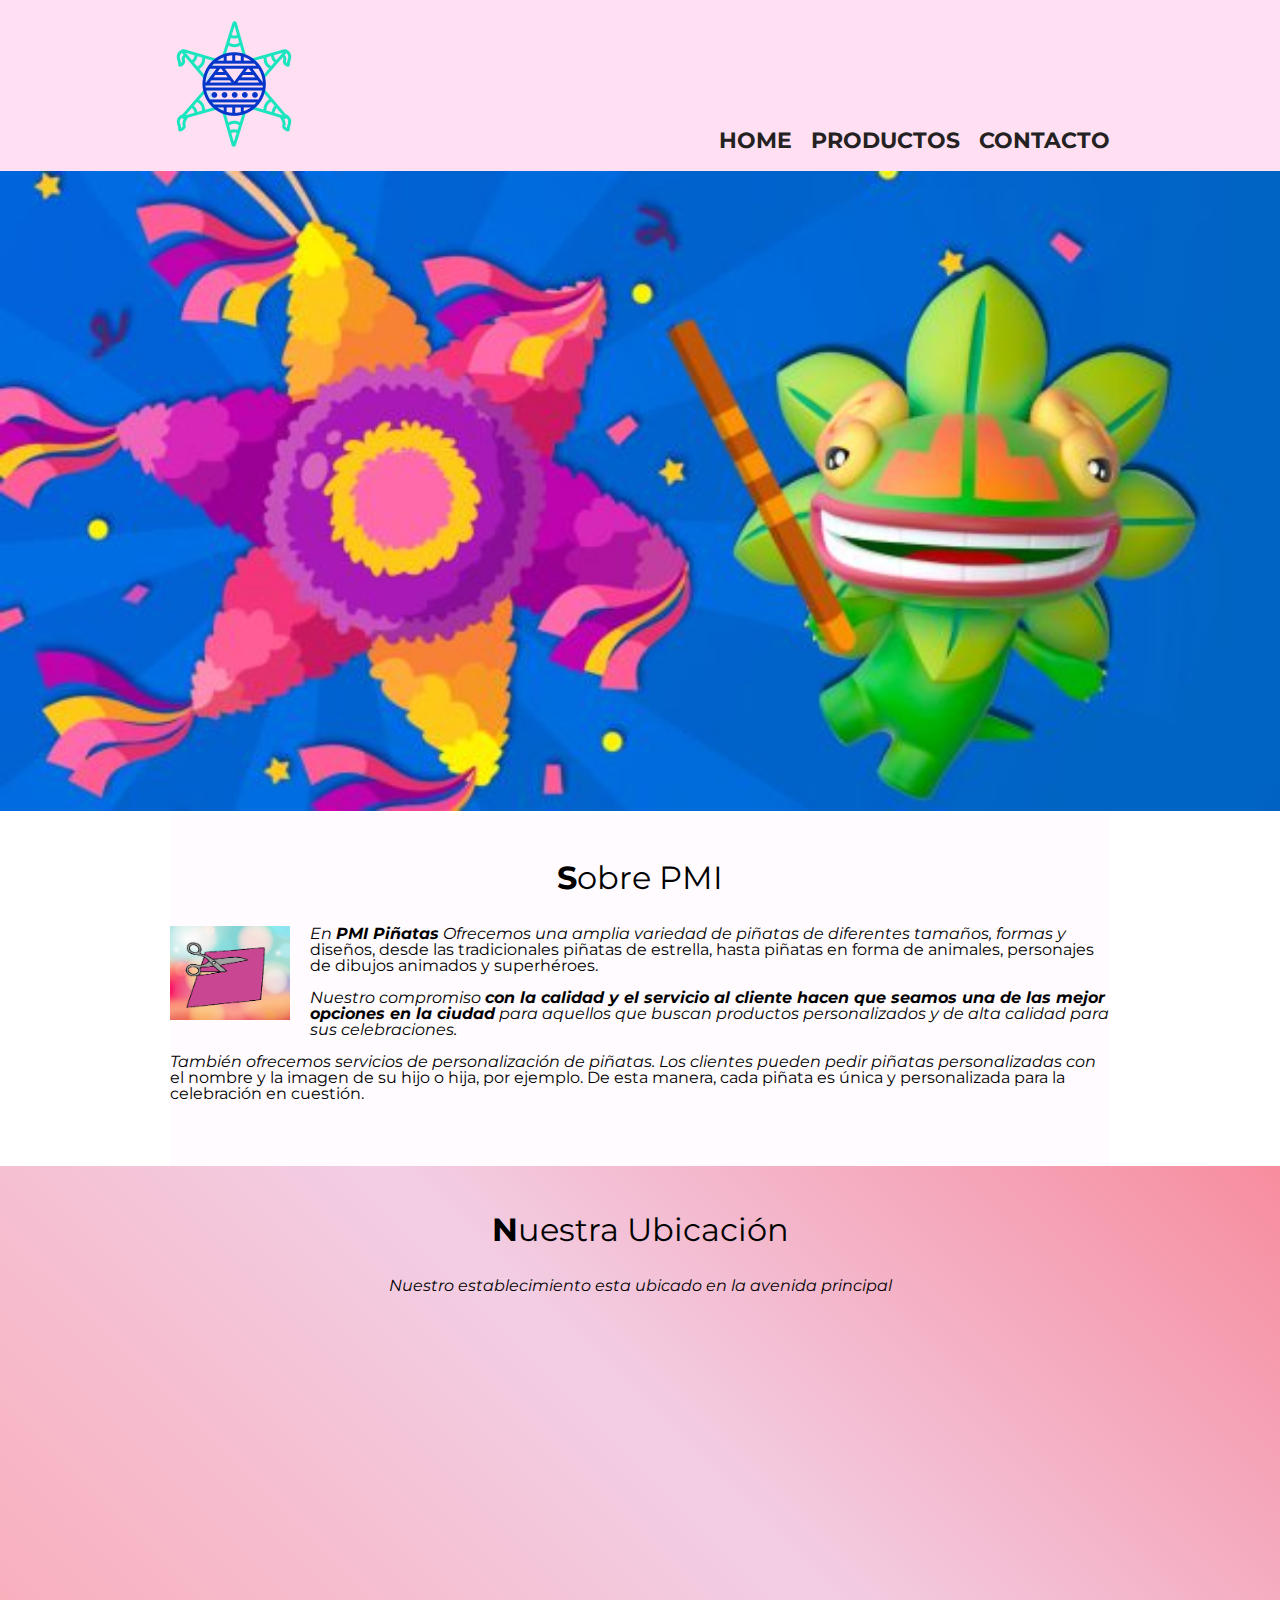
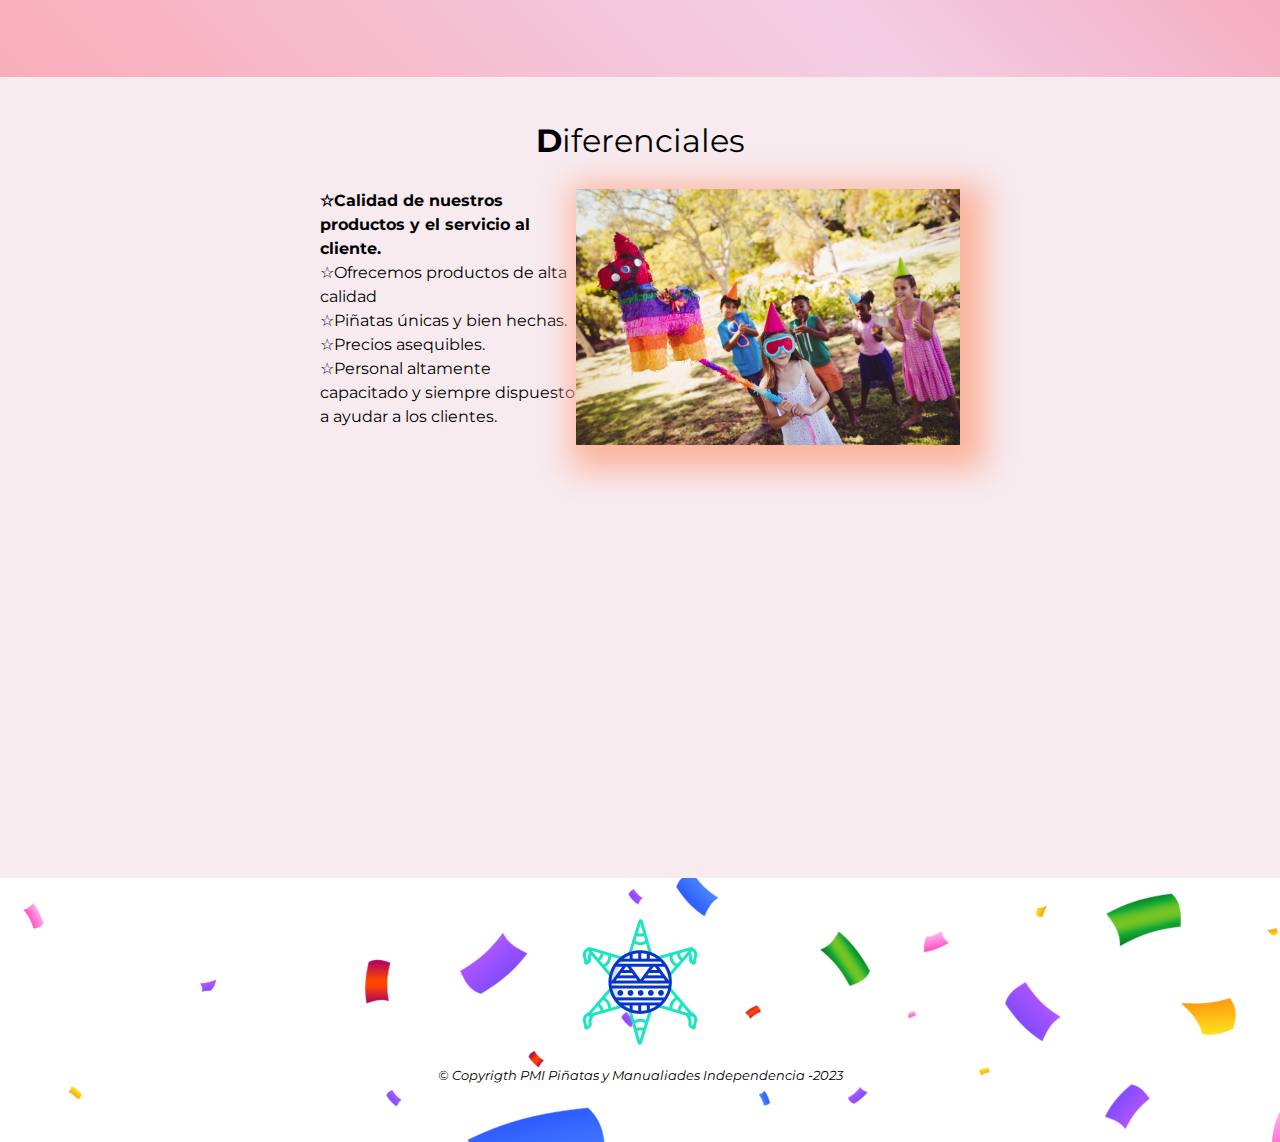
<file: index.html>
<!DOCTYPE html>
<html lang="en">

<head>
    <meta charset="UTF-8">
    <meta http-equiv="X-UA-Compatible" content="IE=edge">
    <meta name="viewport" content="width=device-width"> <!--Le decimos que adapte el contenido de nuestra pagina para dispositivos moviles-->
    <title>Página Piñatas</title>
    <link rel="stylesheet" href="reset.css">
    <link rel="stylesheet" href="style.css">
</head>

<body>

    <header>
        <div class="caja">
            <h1><img src="logoo4.png" alt=""></h1>
            <nav>
                <ul>
                    <li><a href="index.html"> Home</a></li>
                    <li><a href="productos.html">Productos</a></li>
                    <li><a href="contacto.html">Contacto</a></li>
                    <link rel="preconnect" href="https://fonts.googleapis.com">
                    <link rel="preconnect" href="https://fonts.gstatic.com" crossorigin>
                    <link rel="preconnect" href="https://fonts.googleapis.com">
                    <link rel="preconnect" href="https://fonts.gstatic.com" crossorigin>
                    <link rel="preconnect" href="https://fonts.googleapis.com">
                    <link rel="preconnect" href="https://fonts.gstatic.com" crossorigin>
                    <link
                        href="https://fonts.googleapis.com/css2?family=Bungee+Shade&family=Exo:wght@300&family=IBM+Plex+Sans:wght@200;700&family=Montserrat:wght@300&family=Rammetto+One&display=swap"
                        rel="stylesheet">
                </ul>
            </nav>
        </div>
    </header>

    <img class="banner" src="banner3.jpeg" alt="">

    <main>
        <section class="principal">

            <h2 class="titulo-principal">Sobre PMI </h2>
            <img class="utensilios" src="tijeras.jpg" alt="tijeras">

            <p> En <strong>PMI Piñatas</strong> Ofrecemos una amplia variedad de piñatas de
                diferentes tamaños, formas y
                diseños,
                desde las tradicionales piñatas de estrella, hasta piñatas en forma de animales,
                personajes de dibujos animados y superhéroes. </p>

            <p id="mision"><em>Nuestro compromiso <strong> con la calidad y el servicio al cliente hacen que seamos una
                        de
                        las
                        mejor opciones en la
                        ciudad</strong>
                    para aquellos que buscan productos personalizados y de alta calidad para sus celebraciones.</p></em>
            <p> También ofrecemos servicios de personalización de piñatas. Los clientes pueden pedir piñatas
                personalizadas
                con
                el
                nombre y la imagen de su hijo o hija, por ejemplo.
                De esta manera, cada piñata es única y personalizada para la celebración en cuestión.</p>
        </section>

        <section class="mapa">
            <h3 class="titulo-principal">Nuestra Ubicación</h3>
            <p>Nuestro establecimiento esta ubicado en la avenida principal</p>
          
            <div class="mapa-contenido">
                <iframe
                src="https://www.google.com/maps/embed?pb=!1m18!1m12!1m3!1d3751.949088271273!2d-103.59609278474885!3d19.884371586629296!2m3!1f0!2f0!3f0!3m2!1i1024!2i768!4f13.1!3m3!1m2!1s0x84258126f3d7bb35%3A0x2ef2bcb9a9eb0c6a!2sIndependencia%20210%2C%20San%20Sebasti%C3%A1n%2C%2049310%20Sayula%2C%20Jal.!5e0!3m2!1ses!2smx!4v1681177747697!5m2!1ses!2smx"
                width="100%" height="300" style="border:0;" allowfullscreen="" loading="lazy"
                referrerpolicy="no-referrer-when-downgrade"></iframe>
            </div>
           
        </section>

        <section class="diferenciales">
            <h3 class="titulo-principal">Diferenciales</h3>

            <div class="contenido-diferenciales">
                <ul class="lista-diferenciales">
                    <li class="items">Calidad de nuestros productos y el servicio al cliente.</li>
                    <li class="items">Ofrecemos productos de alta calidad</li>
                    <li class="items">Piñatas únicas y bien hechas.</li>
                    <li class="items">Precios asequibles.</li>
                    <li class="items">Personal altamente capacitado y siempre dispuesto a ayudar a los clientes.</li>
                </ul><img src="diferenciales.png" alt="ninosPinata" class="imagen-diferenciales">
            <br><br><br>
            </div>
            <div class="video">
                <iframe width="100%" height="315" src="https://www.youtube.com/embed/wrJNIx0xcpE" title="YouTube video player"
                frameborder="0"
                allow="accelerometer; autoplay; clipboard-write; encrypted-media; gyroscope; picture-in-picture; web-share"
                allowfullscreen></iframe>
            </div>
        </section>
    </main>

    <footer>
        <img src="logoo4.png" alt="">
        <p class="copyrigth">© Copyrigth PMI Piñatas y Manualiades Independencia -2023</p>
    </footer>
</body>

</html>
</file>
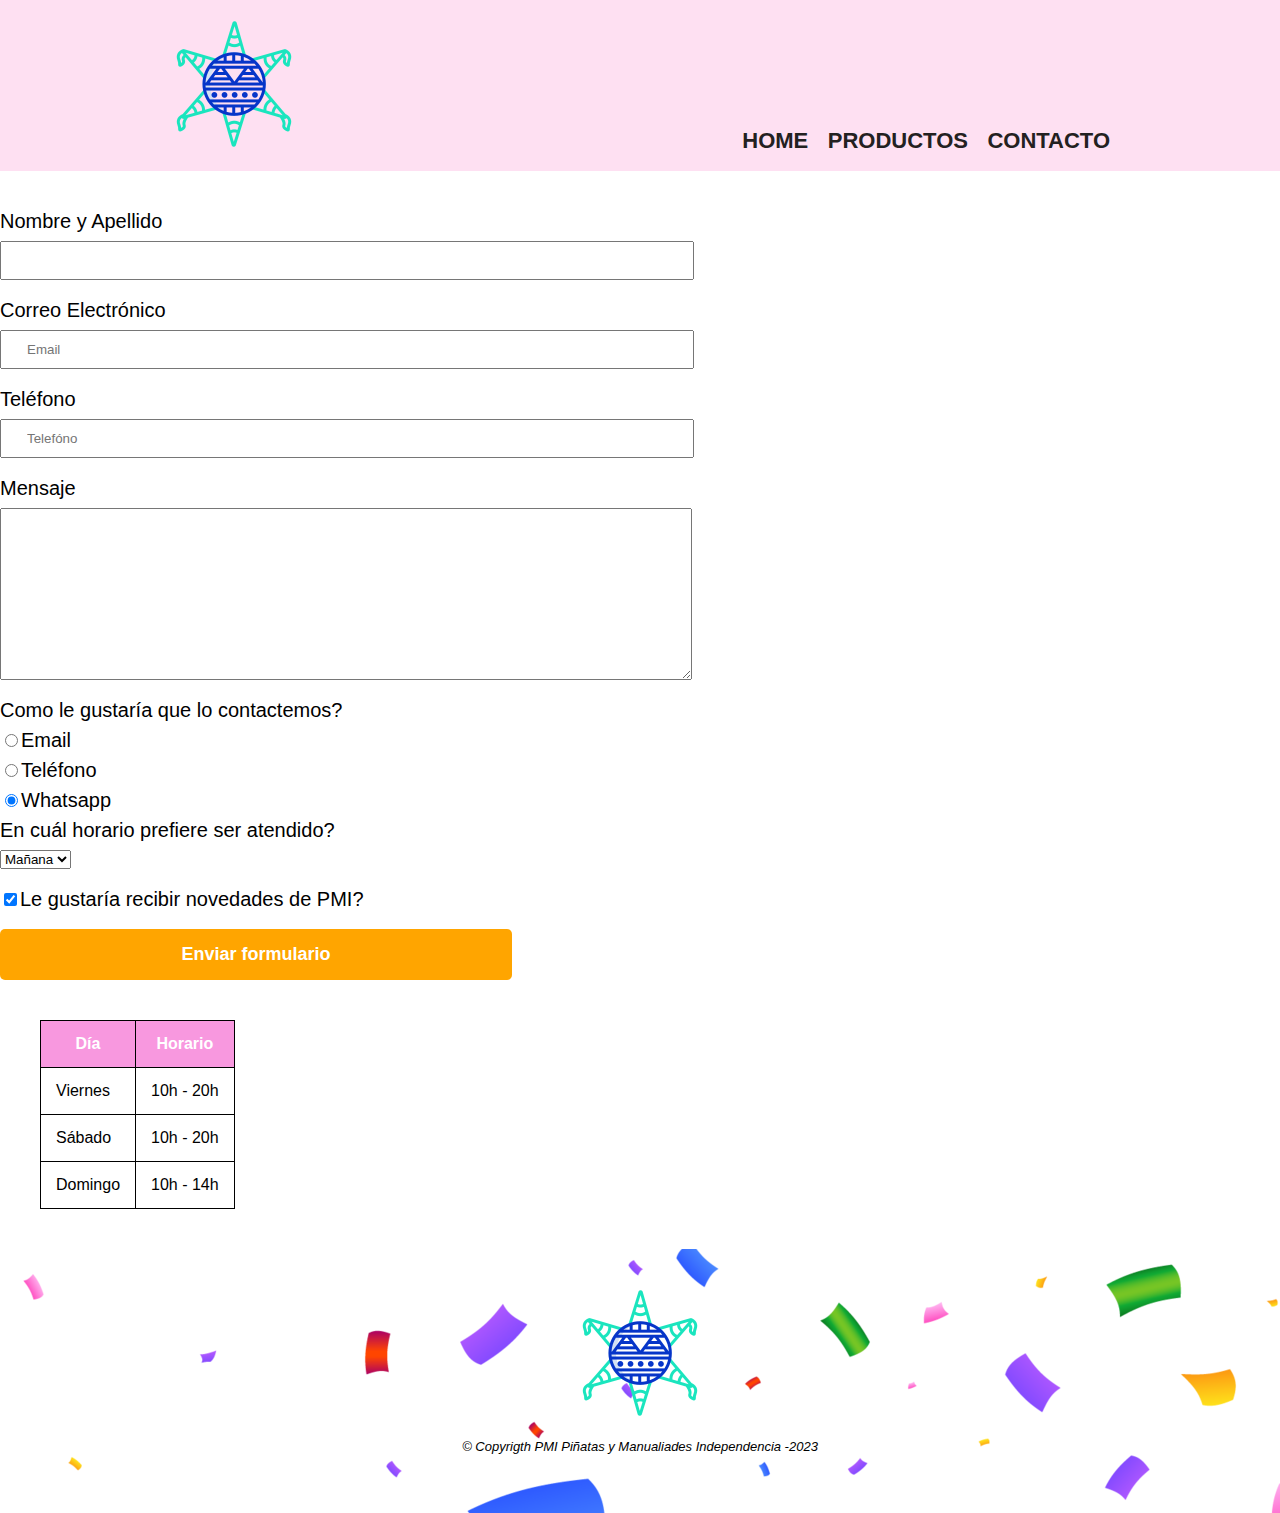
<file: contacto.html>
<!DOCTYPE html>
<html lang="en">

<head>
    <meta charset="UTF-8">
    <meta http-equiv="X-UA-Compatible" content="IE=edge">
    <meta name="viewport" content="width=device-width, initial-scale=1.0">
    <link rel="stylesheet" href="reset.css">
    <link rel="stylesheet" href="style.css">
    <title>Contacto</title>
</head>

<body>

    <header>
        <div class="caja">
            <h1><img src="logoo4.png" alt="logo PMI"></h1>
            <nav>
                <ul>
                    <li><a href="index.html"> Home</a></li>
                    <li><a href="productos.html">Productos</a></li>
                    <li><a href="contacto.html">Contacto</a></li>
                </ul>
            </nav>
        </div>
    </header>

    <main>
        <form>
            <label for="nombreapellido">Nombre y Apellido</label>
            <input type="text" id="nombreapellido" class="input-padron" required>


            <label for="correoelectronico">Correo Electrónico</label>
            <input type="email" id="correoelectronico" class="input-padron" required placeholder="Email">

            <label for="telefono">Teléfono</label>
            <input type="tel" id="telefono" class="input-padron" required placeholder="Telefóno">


            <label for="mensaje">Mensaje</label>
            <textarea name="" id="mensaje" cols="70" rows="10" class="input-padron" required></textarea>

            <fieldset>
                <legend>Como le gustaría que lo contactemos?</legend>

                <label for="radio-email"><input type="radio" value="email" id="radio-email">Email</label>

                <label for="radio-telefono"><input type="radio" value="telefono" id="radio-telefono">Teléfono</label>

                <label for="radio-whatsapp"><input type="radio" value="email" id="radio-whatsapp"
                        checked>Whatsapp</label>

            </fieldset>

            <fieldset>
                <legend>En cuál horario prefiere ser atendido?</legend>
                <select name="" id="">
                    <option>Mañana</option>
                    <option>Tarde</option>
                    <option>Noche</option>
                </select>
            </fieldset>



            <label class="checkbox"><input type="checkbox" checked>Le gustaría recibir novedades de PMI?</label>

            <input type="submit" value="Enviar formulario" class="enviar">


        </form>

        <table>

            <thead>
                <tr>
                    <th>Día</th>
                    <th>Horario</th>
                </tr>
            </thead>

            <tbody>
                <tr>
                    <td>Viernes</td>
                    <td>10h - 20h</td>
                </tr>
                <tr>
                    <td>Sábado</td>
                    <td>10h - 20h</td>
                </tr>
                <tr>
                    <td>Domingo</td>
                    <td>10h - 14h</td>
                </tr>
            </tbody>



        </table>
    </main>


    <footer>
        <img src="logoo4.png" alt="logo PMI">
        <p class="copyrigth">© Copyrigth PMI Piñatas y Manualiades Independencia -2023</p>
    </footer>

</body>

</html>
</file>
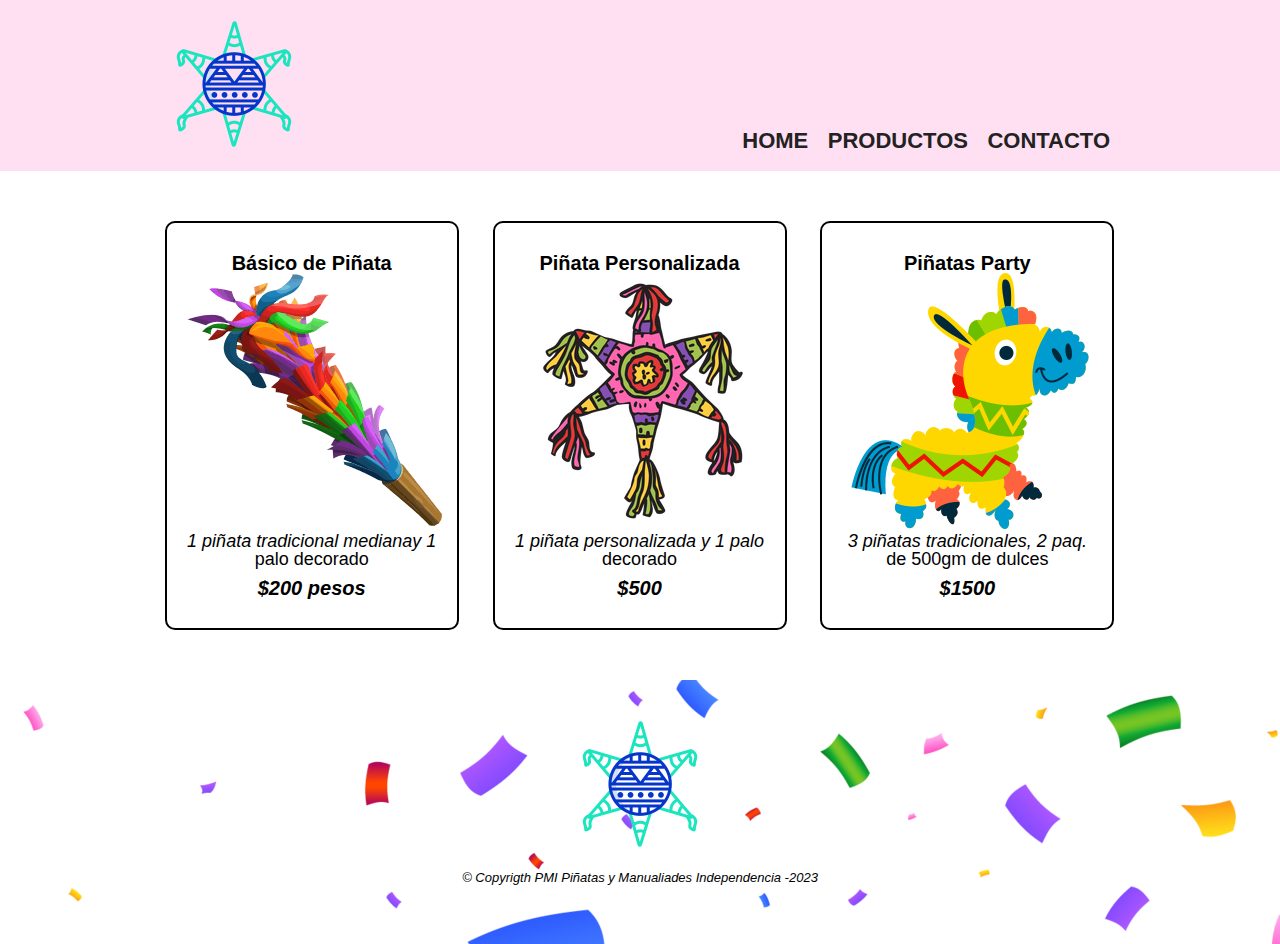
<file: productos.html>
<!DOCTYPE html>
<html lang="en">

<head>
    <meta charset="UTF-8">
    <meta http-equiv="X-UA-Compatible" content="IE=edge">
    <meta name="viewport" content="width=device-width, initial-scale=1.0">
    <link rel="stylesheet" href="reset.css">
    <link rel="stylesheet" href="style.css">
    <title>Productos PMI</title>
</head>

<body>

    <header>
        <div class="caja">
            <h1><img src="logoo4.png" alt=""></h1>
            <nav>
                <ul>
                    <li><a href="index.html"> Home</a></li>
                    <li><a href="productos.html">Productos</a></li>
                    <li><a href="contacto.html">Contacto</a></li>
                </ul>
            </nav>
        </div>
    </header>

    <main>

        <ul class="productos">
            <li>
                <h2>Básico de Piñata</h2>
                <img src="paq1.webp" alt="">
                <p class="producto-descripcion">1 piñata tradicional medianay
                   1 palo decorado</p>
                <p class="producto-precio">$200 pesos</p>
            </li>
            <li>
                <h2>Piñata Personalizada</h2>
                <img src="paq2.png" alt="">
                <p class="producto-descripcion">1 piñata personalizada
                    y 1 palo decorado</p>
                <p class="producto-precio">$500</p>
            </li>
            <li>
                <h2>Piñatas Party</h2>
                <img src="paq3.png" alt="">
                <p class="producto-descripcion">3 piñatas tradicionales, 2 paq. de 500gm de dulces</p>
                <p class="producto-precio">$1500</p>
            </li>
        </ul>



    </main>  

    <footer>
        <img src="logoo4.png" alt=""> 
        <p class="copyrigth">© Copyrigth PMI Piñatas y Manualiades Independencia -2023</p>
    </footer>

</body>

</html>
</file>
<file: style.css>
body{
    font-family: 'Bungee Shade', cursive;
    font-family: 'Exo', sans-serif;
    font-family: 'IBM Plex Sans', sans-serif;
    font-family: 'Montserrat', sans-serif;

}

header{
    background: rgb(254, 224, 242); 
    padding: 20px 0;
}    


.caja{
    width: 940px; 
    position: relative; 
    margin: 0 auto;
}

nav{
    position: absolute; 
    top: 110px;
    right: 0; 
}

nav li{
    display: inline; 
    margin: 0 0 0 15px;
} 

nav a{
    text-transform: uppercase; 
    color: rgb(35, 33, 33); 
    font-weight: bold; 
    font-size: 22px; 
    text-decoration: none;
}   

nav a:hover{
    color: rgb(249, 95, 187);
    text-decoration: underline;
}

.productos{
    width: 980px; 
    margin: 0 auto; 
    padding: 50px; 
}

.productos li{
    display: inline-block; 
    text-align: center; 
    width: 30%; 
    vertical-align: top; 
    margin: 0 1.5%; 
    padding: 30px 20px; 
    box-sizing: border-box; 
    border: 2px solid black;
    border-radius: 10px;
}  

.productos li:hover{
    border-color: rgb(249, 95, 187); 
    
} 

.productos li:active{
    border-color: rgb(169, 14, 115);
}

.productos h2{
    font-size: 20px; 
    font-weight: bold;
}   

.productos li:hover h2{
    font-size: 22px;
}

.producto-descripcion{
    font-size: 18px; 
} 

.producto-precio{
    font-size: 20px; 
    font-weight: bold; 
    margin-top: 10px;
}  

footer{
    text-align: center; 
    background-color: rgb(236, 221, 211); 
    background: url(confetti.png) 1px; 
    padding: 40px;
} 

.copyrigth{
    font-size: 13px; 
    margin: 20px;
} 


form{
    margin: 40px 0;
}

form label, form legend{
    display: block; 
    font-size: 20px;
    margin: 0 0 10px;
} 

.input-padron{
    display: block; 
    margin: 0 0 20px; 
    padding: 10px 25px;  
    width: 50%;
} 

.checkbox{
    margin:20px 0;
}   

.enviar{
    width: 40%;
    padding: 15px 0; 
    font-size: 18px; 
    font-weight: bold; 
    color:white; 
    background: orange; 
    border: none; 
    border-radius: 5px; 
    transition: 1s all; 
    cursor: pointer;
}  

.enviar:hover{
    background: darkorange; 
    transform: scale(1.2);
}
 

table{
    margin: 40px 40px;
} 

thead{
    background: rgb(248, 152, 223); 
    color:white; 
    font-weight: bold;
} 

td,th{
    border: 1px solid black; 
    padding: 15px;
} 

/*CSS para nuestra home*/ 
.banner{
    width: 100%;
}  

.principal{
    padding: 3em 0; 
    background-color: rgb(255, 251, 254); 
    width: 940px;
    margin: 0 auto;
} 

.titulo-principal{
    text-align: center; 
    font-size: 2em; 
    margin: 0 0 1em;
    clear: left;
}  

p:first-line{
    font-style: italic;
}

.titulo-principal::first-letter{
    font-weight: bold;
}

.principal p{ 
    margin: 0 0 1em;
}

.principal strong{
    font-weight: bold;
} 

.principal em{
    font-style: italic;
}  

.utensilios{
    width: 120px;
    float: left;
    margin: 0 20px 20px 0px;
}

.mapa{
    padding: 3em 0; 
    background: linear-gradient(45deg, rgb(249, 173, 186), rgba(218, 112, 177, 0.343), rgb(247, 141, 159));
} 

.mapa p{
    margin: 0 0 2em; 
    text-align: center;
   
}  

.mapa-contenido{
    width: 940px; 
    margin: 0 auto;
}

.diferenciales{
    padding: 3em 0; 
    background: rgba(246, 233, 239, 0.931);
}

.contenido-diferenciales{
    width: 640px; 
    margin: 0 auto;
}

.lista-diferenciales{
    width: 40%; 
    display: inline-block; 
    vertical-align: top;
} 

.items{
    line-height: 1.5;
}  

.items::before{
    content:"☆"
}

.items:first-child{
    font-weight: bold;
} 

.imagen-diferenciales{
    width: 60%; 
    transition: 400ms; 
    box-shadow: 10px 10px 30px 15px rgb(251, 180, 157);
}  

.imagen-diferenciales:hover{
    opacity: 0.5;
}

.video{
    width: 500px;
    margin: 1em auto;
} 

/*Si se encuentra una pantalla de hasta 480px aplicame...*/
@media screen and (max-width:480px){
    h1{
        text-align: center;
    }
    nav{
        position: static;
    }
    .caja, .principal, .mapa-contenido, .contenido-diferenciales, .video {
        width: auto;
    }
    .lista-diferenciales, .imagen-diferenciales{
        width: 100%;
    }
}
</file>
